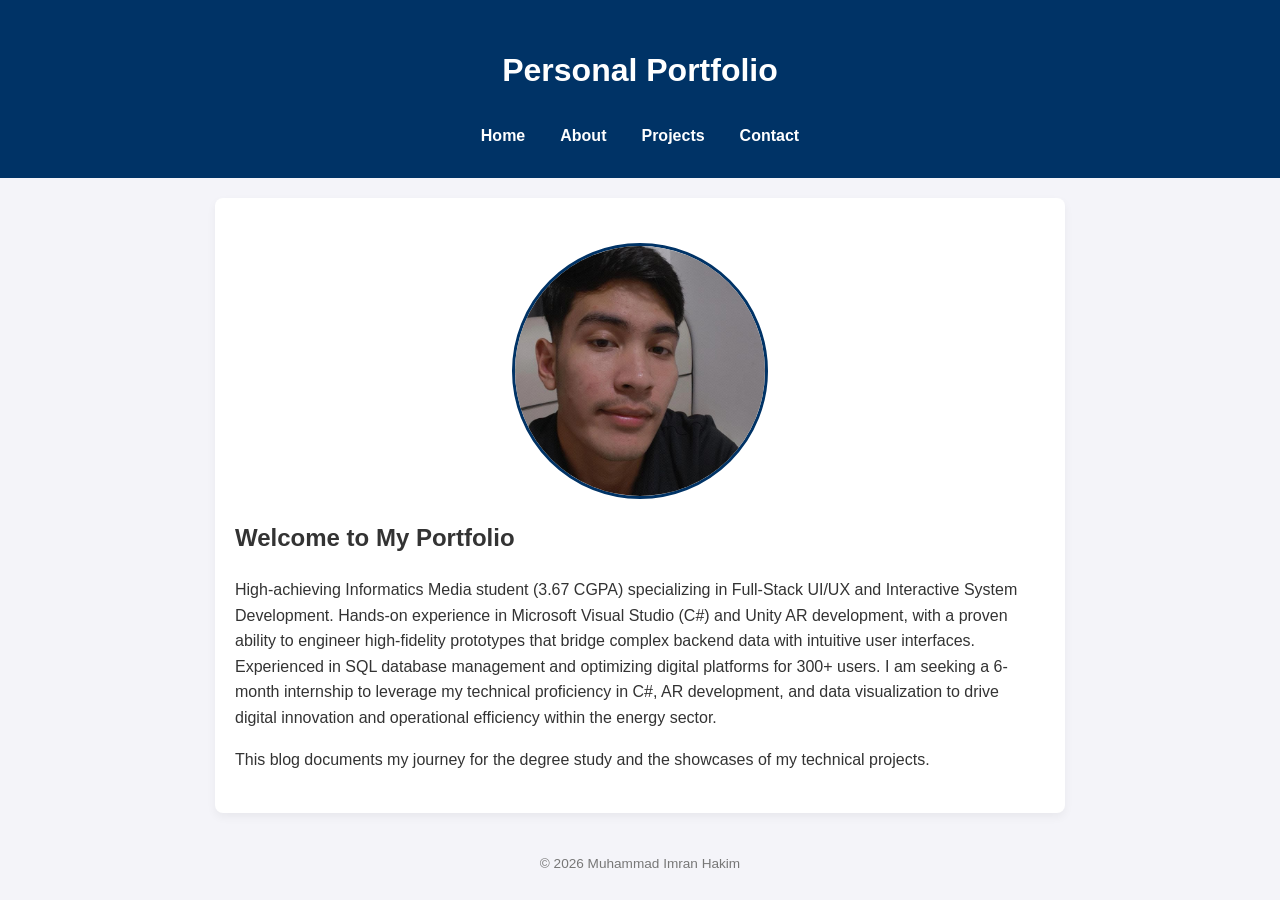
<file: index.html>
<!DOCTYPE html>
<html lang="en">
<head>
    <meta charset="UTF-8">
    <meta name="viewport" content="width=device-width, initial-scale=1.0">
    <title>Imran Hakim | Home</title>
    <link rel="stylesheet" href="style.css">
</head>
<body>
    <header>
        <h1>Personal Portfolio</h1>
        <nav>
            <a href="index.html">Home</a>
            <a href="about.html">About</a>
            <a href="blog.html">Projects</a>
            <a href="contact.html">Contact</a>
        </nav>
    </header>
    <main>
        <img src="Images/pfp.jpeg" alt="Muhammad Imran Hakim" class="profile-pic">
        <h2>Welcome to My Portfolio</h2>
        <p>High-achieving Informatics Media student (3.67 CGPA) specializing in Full-Stack UI/UX and Interactive System Development. Hands-on experience in Microsoft Visual Studio (C#) and Unity AR development, with a proven ability to engineer high-fidelity prototypes that bridge complex backend data with intuitive user interfaces. Experienced in SQL database management and optimizing digital platforms for 300+ users. I am seeking a 6-month internship to leverage my technical proficiency in C#, AR development, and data visualization to drive digital innovation and operational efficiency within the energy sector.</p>
        <p>This blog documents my journey for the degree study and the showcases of my technical projects.</p>
    </main>
    <footer>© 2026 Muhammad Imran Hakim</footer>
</body>
</html>
</file>
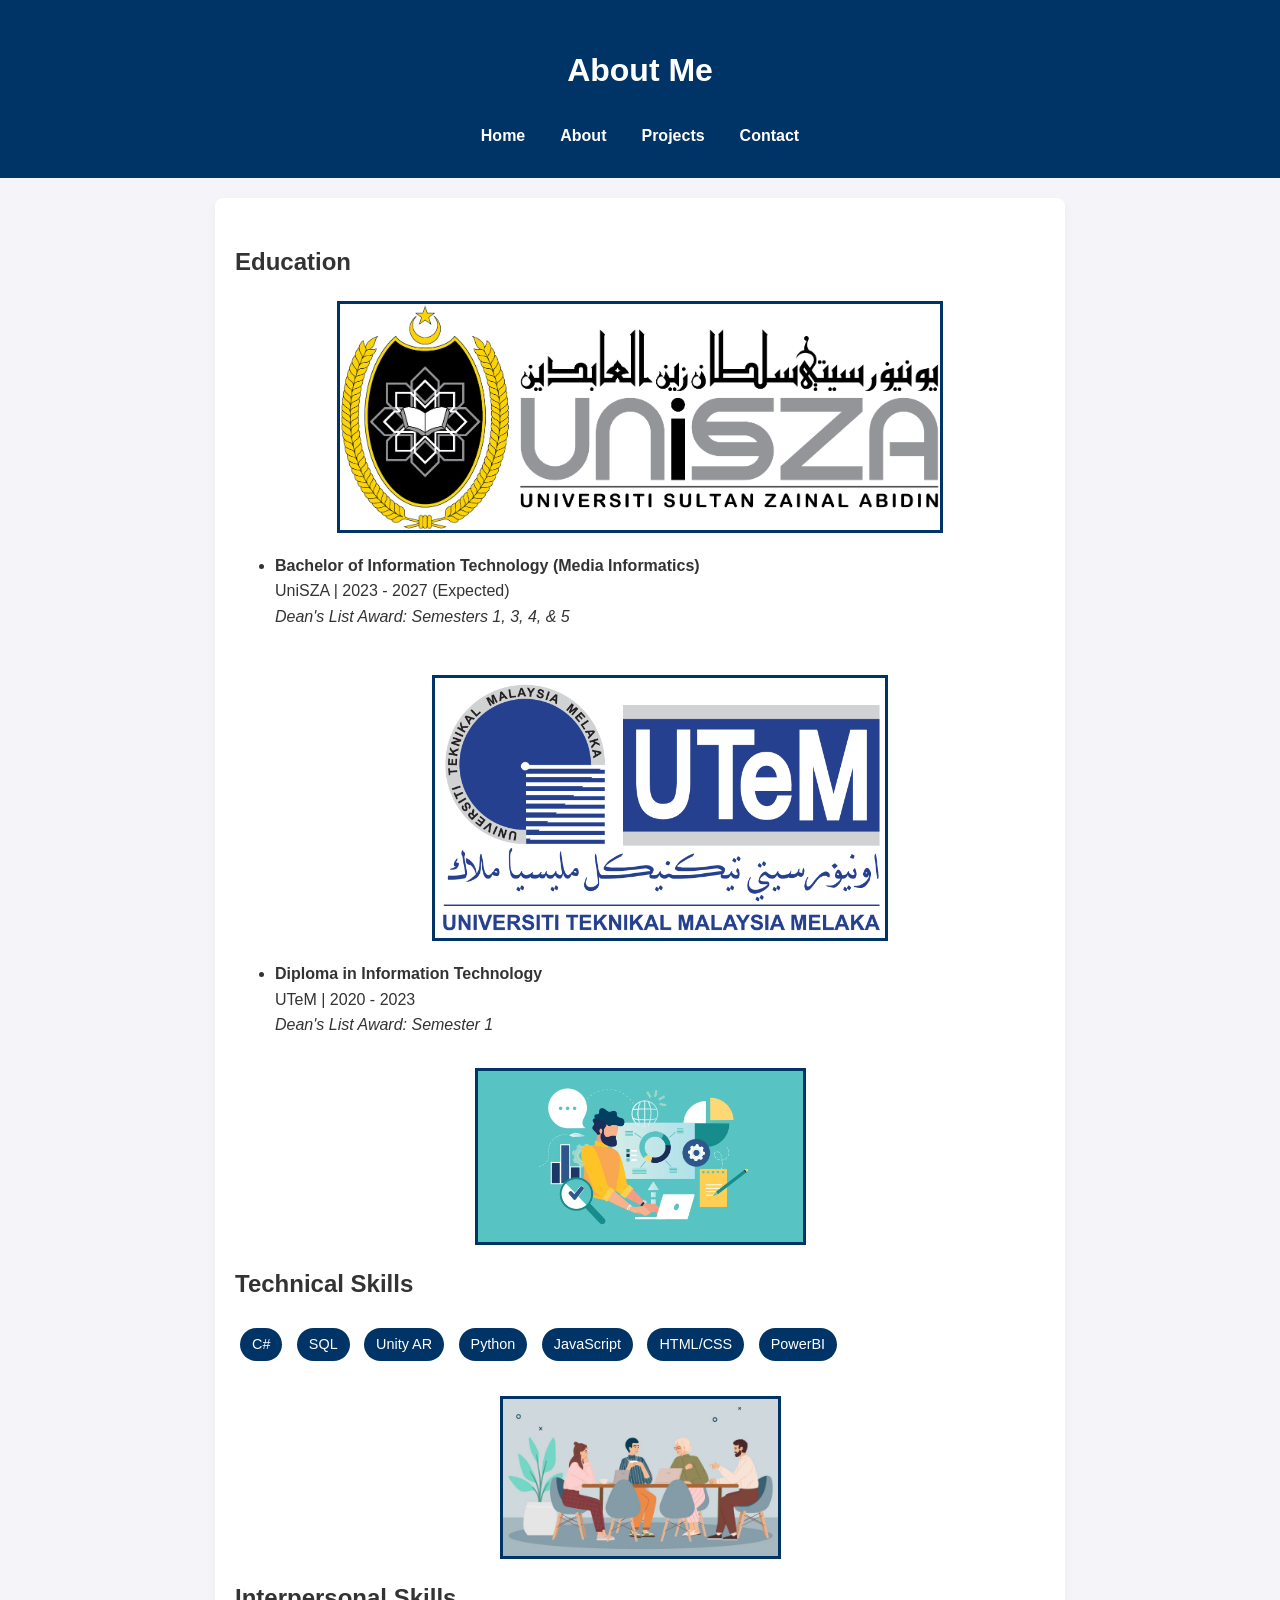
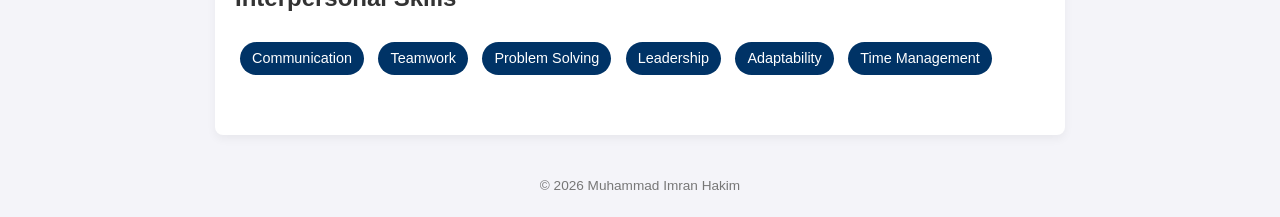
<file: about.html>
<!DOCTYPE html>
<html lang="en">
<head>
    <meta charset="UTF-8">
    <meta name="viewport" content="width=device-width, initial-scale=1.0">
    <title>About Me | Imran Hakim</title>
    <link rel="stylesheet" href="style.css">
</head>
<body>
    <header>
        <h1>About Me</h1>
        <nav>
            <a href="index.html">Home</a>
            <a href="about.html">About</a>
            <a href="blog.html">Projects</a>
            <a href="contact.html">Contact</a>
        </nav>
    </header>
    <main>
        <section class="education">
            <h2>Education</h2>
            <img src="Images/logo unisza.png" alt="logo university" class="university-logo-unisza">
            <ul>
                <li>
                    <strong>Bachelor of Information Technology (Media Informatics)</strong><br>
                    UniSZA | 2023 - 2027 (Expected) <br>
                    <em>Dean's List Award: Semesters 1, 3, 4, & 5</em>
                </li>
                <br>
                <img src="Images/logo utem.png" alt="logo university" class="university-logo-utem">
                <li>
                    <strong>Diploma in Information Technology</strong><br>
                    UTeM | 2020 - 2023 <br>
                    <em>Dean's List Award: Semester 1</em>
                </li>
            </ul>
        </section>

        <section class="skills">
            <img src="Images/technical skill.png" alt="skill pic" class="techskill-pic">
            <h2>Technical Skills</h2>
            <div class="skill-tags">
                <span>C#</span> <span>SQL</span> <span>Unity AR</span> <span>Python</span> 
                <span>JavaScript</span> <span>HTML/CSS</span> <span>PowerBI</span>
            </div>
        </section>
        <section class="skills">
            <img src="Images/interpersonal skill.jpg" alt="skill pic" class="softskill-pic">
            <h2>Interpersonal Skills</h2>
            <div class="skill-tags">
                <span>Communication</span> <span>Teamwork</span> <span>Problem Solving</span> <span>Leadership</span> <span>Adaptability</span> <span>Time Management</span>
            </div>
        </section>
    </main>
    <footer>© 2026 Muhammad Imran Hakim</footer>
</body>
</html>
</file>
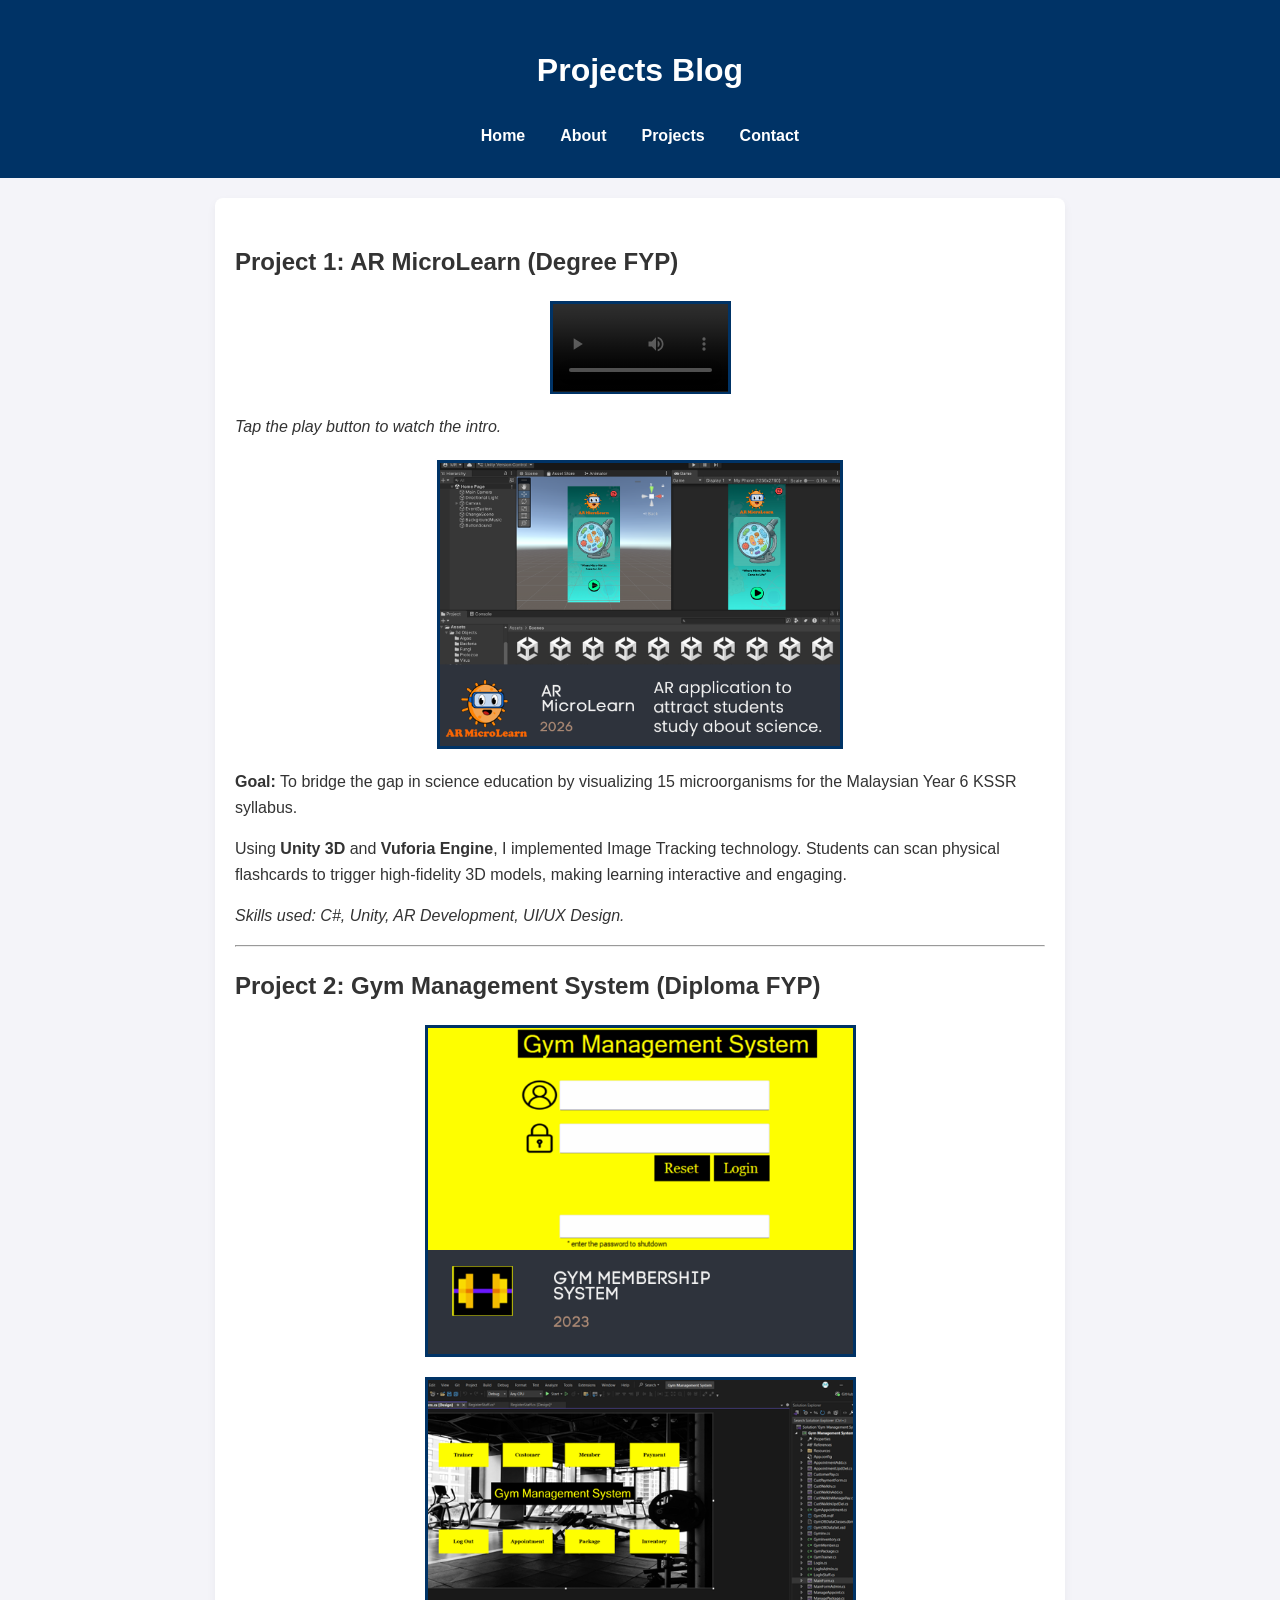
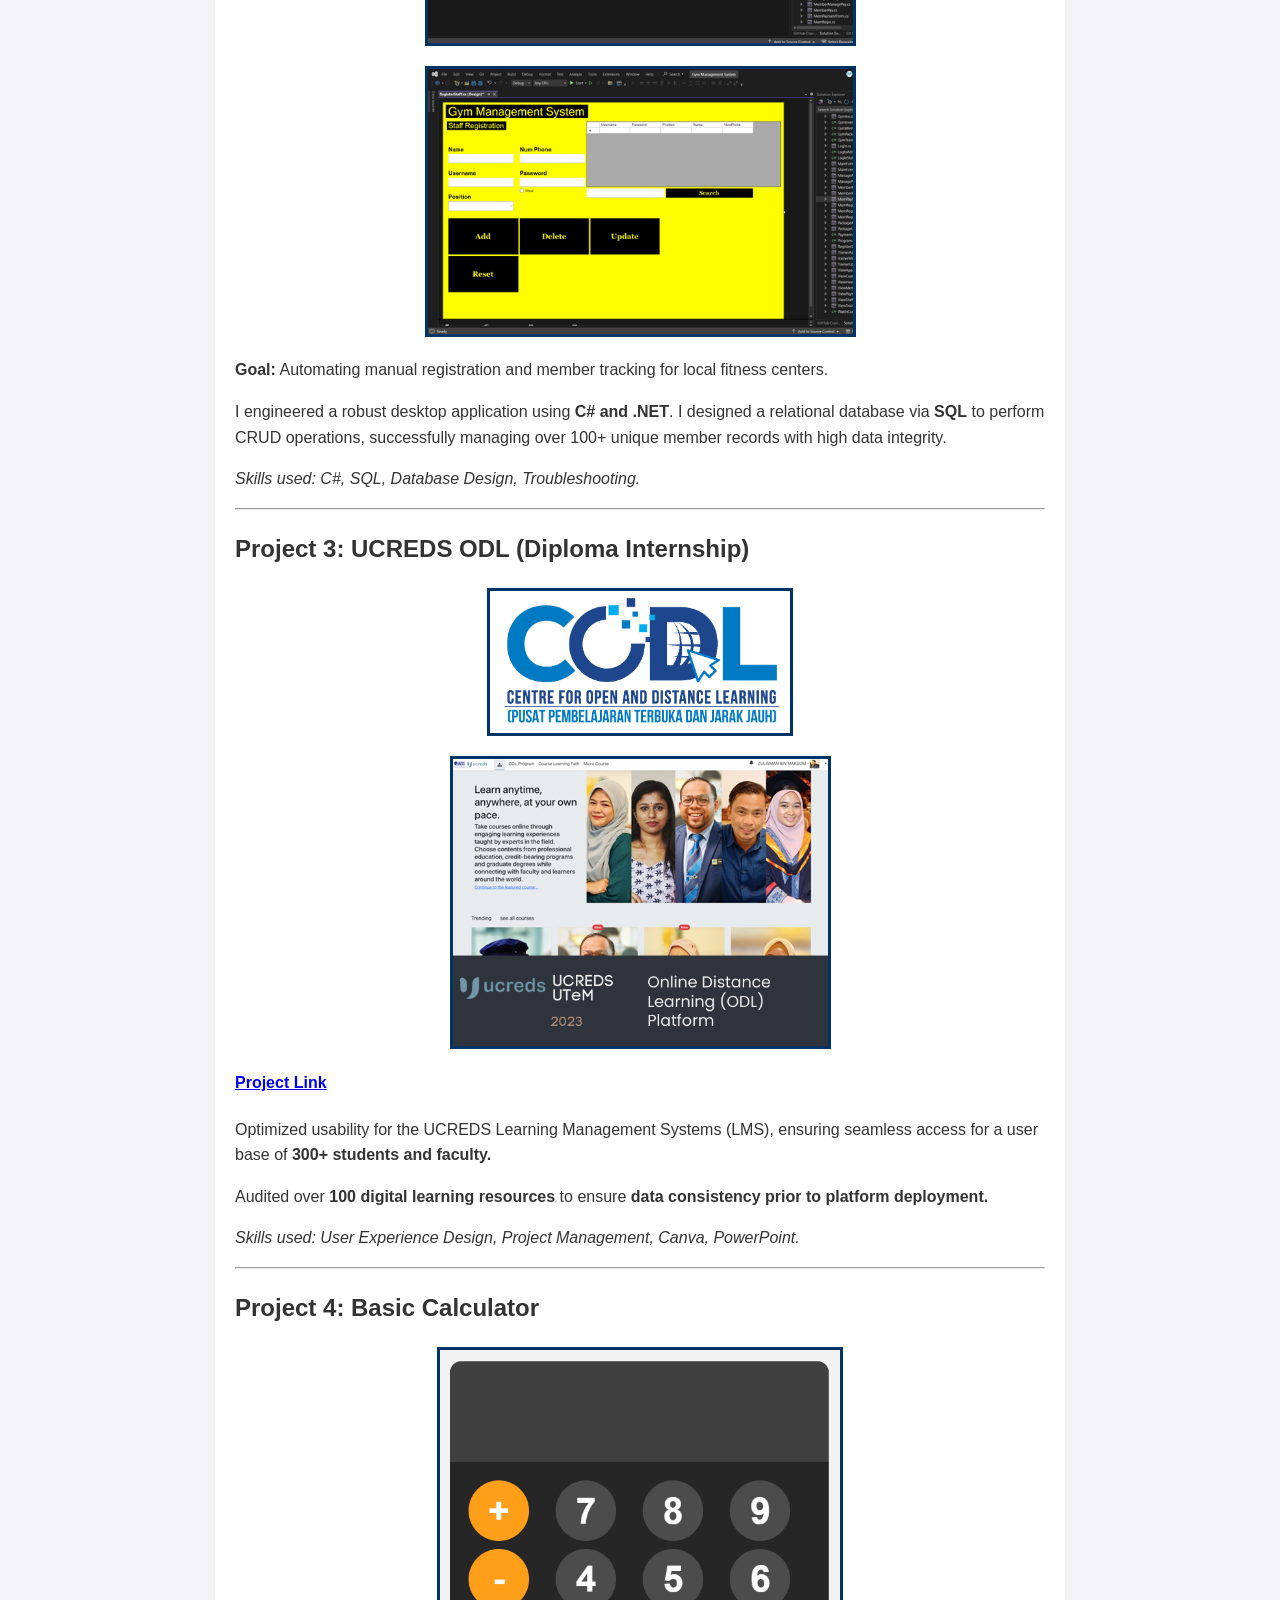
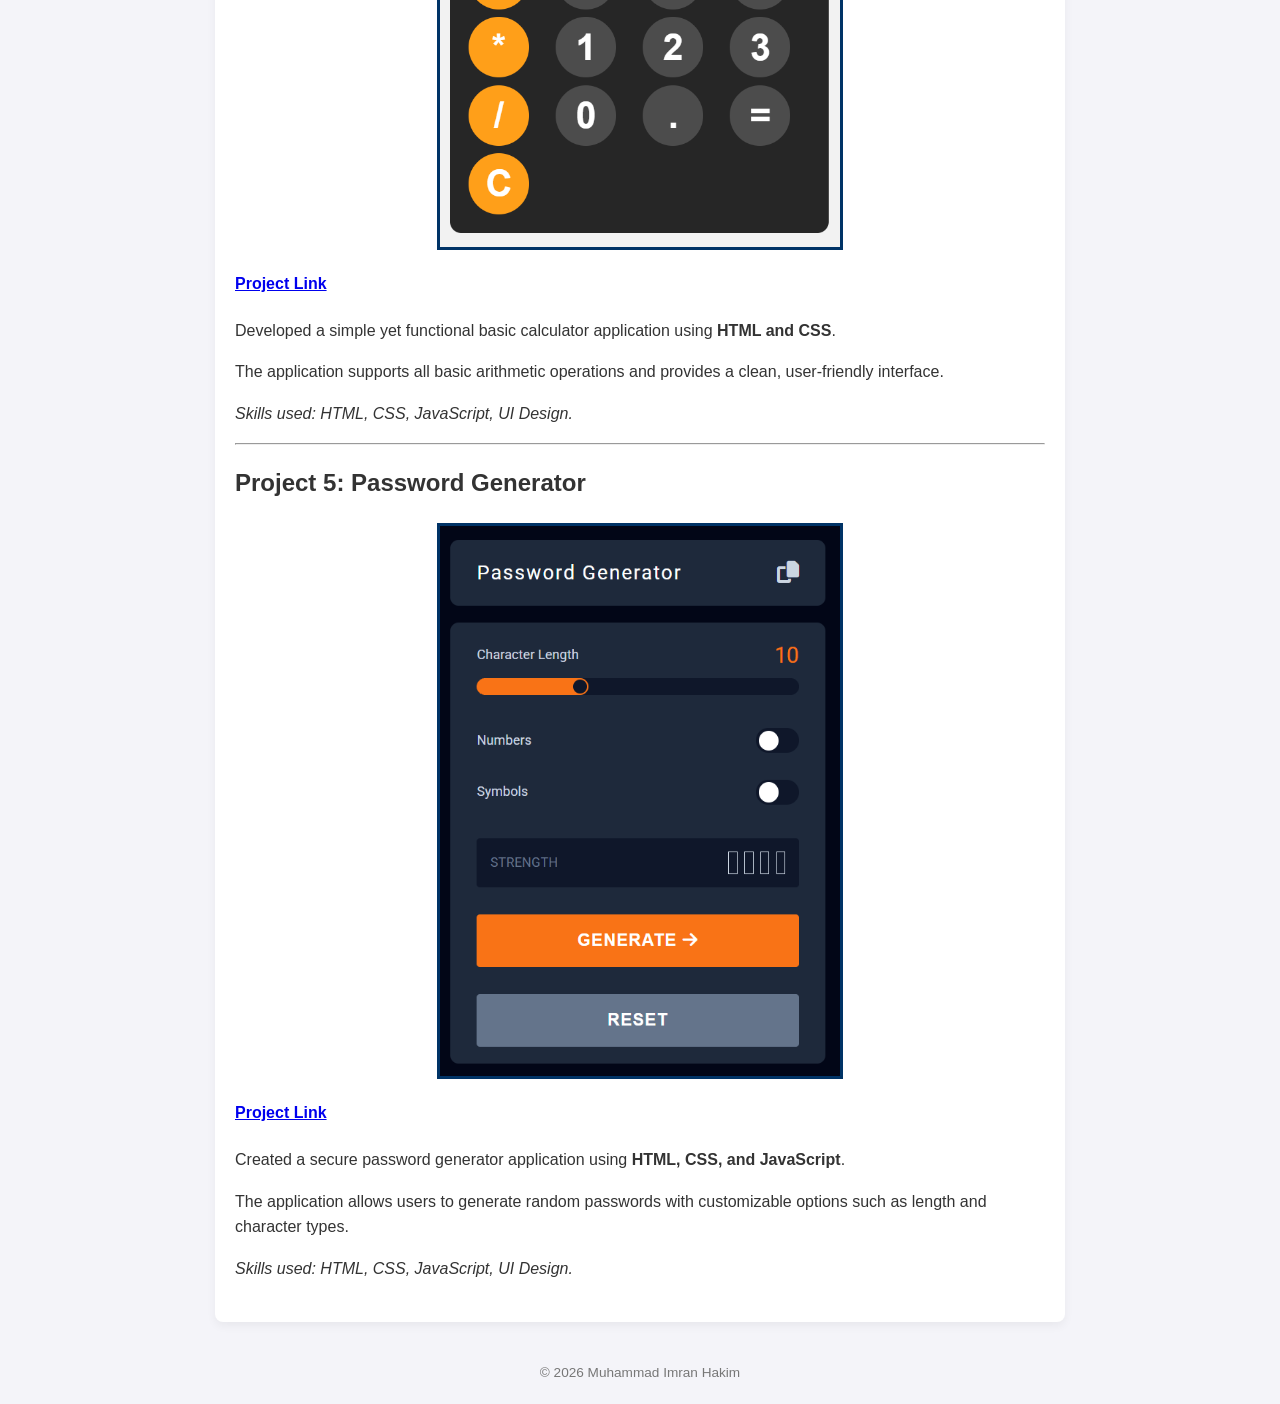
<file: blog.html>
<!DOCTYPE html>
<html lang="en">
<head>
    <meta charset="UTF-8">
    <meta name="viewport" content="width=device-width, initial-scale=1.0">
    <title>Projects Blog | Imran Hakim</title>
    <link rel="stylesheet" href="style.css">
</head>
<body>
    <header>
        <h1>Projects Blog</h1>
        <nav>
            <a href="index.html">Home</a>
            <a href="about.html">About</a>
            <a href="blog.html">Projects</a>
            <a href="contact.html">Contact</a>
        </nav>
    </header>
    <main>
        <article class="blog-post">
            <h2>Project 1: AR MicroLearn (Degree FYP)</h2>
            <video controls class="ARMicroLearn-video">
                <source src="Videos/Intro AR MicroLearn.mp4" type="video/mp4">
            </video>
            <p></p><em>Tap the play button to watch the intro.</em></p>
            <img src="Images/ar ss.png" alt="AR MicroLearn screenshot" class="ARMicroLearn-ss">
            <p><strong>Goal:</strong> To bridge the gap in science education by visualizing 15 microorganisms for the Malaysian Year 6 KSSR syllabus.</p>
            <p>Using <strong>Unity 3D</strong> and <strong>Vuforia Engine</strong>, I implemented Image Tracking technology. Students can scan physical flashcards to trigger high-fidelity 3D models, making learning interactive and engaging.</p>
            <p><em>Skills used: C#, Unity, AR Development, UI/UX Design.</em></p>
        </article>

        <hr>

        <article class="blog-post">
            <h2>Project 2: Gym Management System (Diploma FYP)</h2>
            <img src="Images/gym system ss.png" alt="Gym Management System screenshot" class="gym-ss">
            <img src="Images/gym system ss 2.png" alt="Gym Management System screenshot" class="gym-ss">
            <img src="Images/gym system ss 3.png" alt="Gym Management System screenshot" class="gym-ss">
            <p><strong>Goal:</strong> Automating manual registration and member tracking for local fitness centers.</p>
            <p>I engineered a robust desktop application using <strong>C# and .NET</strong>. I designed a relational database via <strong>SQL</strong> to perform CRUD operations, successfully managing over 100+ unique member records with high data integrity.</p>
            <p><em>Skills used: C#, SQL, Database Design, Troubleshooting.</em></p>
        </article>

        <hr>

        <article class="blog-post">
            <h2>Project 3: UCREDS ODL (Diploma Internship)</h2>
            <img src="Images/logo codl.png" alt="ucreds logo" class="ucreds-logo">
            <img src="Images/ucreds ss.png" alt="ucreds ss" class="ucreds-ss">
            <h4><a href="https://ucreds.utem.edu.my/" target="_blank">Project Link</a></h4>
            <p>Optimized usability for the UCREDS Learning Management Systems (LMS), ensuring seamless access for a user base of <strong>300+ students and faculty.</strong></p>
            <p>Audited over <strong>100 digital learning resources</strong> to ensure <strong>data consistency prior to platform deployment.</strong></p>
            <p><em>Skills used: User Experience Design, Project Management, Canva, PowerPoint.</em></p>
        </article>

        <hr>

        <article class="blog-post">
            <h2>Project 4: Basic Calculator</h2>
            <img src="Images/basic calc.png" alt="calculator screenshot" class="calculator-ss">
            <h4><a href="https://imranhakim02.github.io/Basic-Calculator/" target="_blank">Project Link</a></h4>
            <p>Developed a simple yet functional basic calculator application using <strong>HTML and CSS</strong>.</p>
            <p>The application supports all basic arithmetic operations and provides a clean, user-friendly interface.</p>
            <p><em>Skills used: HTML, CSS, JavaScript, UI Design.</em></p>
        </article>

        <hr>

        <article class="blog-post">
            <h2>Project 5: Password Generator</h2>
            <img src="Images/password generator.png" alt="password generator screenshot" class="password-generator-ss">
            <h4><a href="https://imranhakim02.github.io/Password-Generator/" target="_blank">Project Link</a></h4>
            <p>Created a secure password generator application using <strong>HTML, CSS, and JavaScript</strong>.</p>
            <p>The application allows users to generate random passwords with customizable options such as length and character types.</p>
            <p><em>Skills used: HTML, CSS, JavaScript, UI Design.</em></p>
        </article>
    </main>
    <footer>© 2026 Muhammad Imran Hakim</footer>
</body>
</html>
</file>
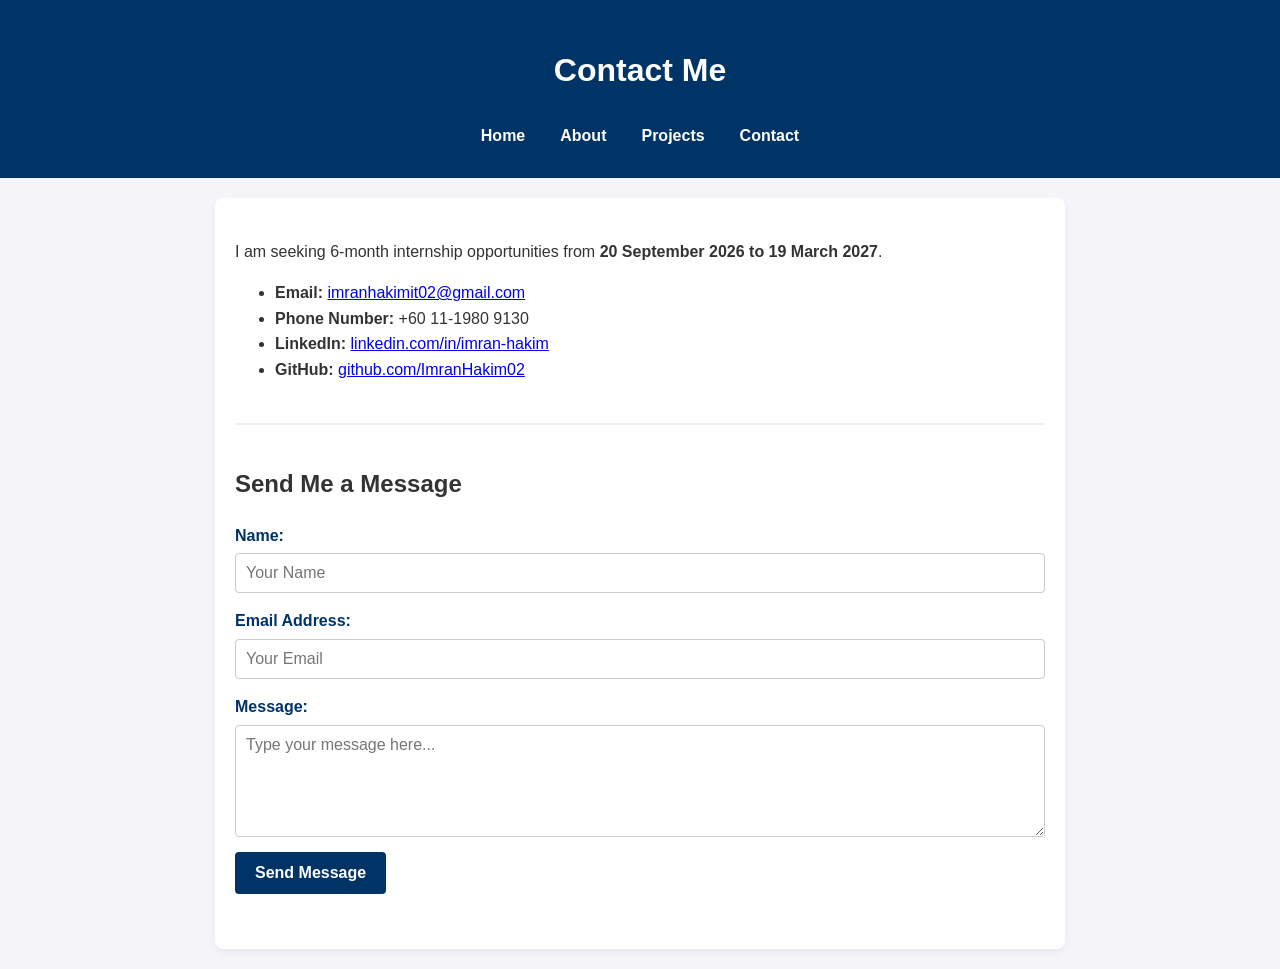
<file: contact.html>
<!DOCTYPE html>
<html lang="en">
<head>
    <meta charset="UTF-8">
    <meta name="viewport" content="width=device-width, initial-scale=1.0">
    <title>Contact Me | Imran Hakim</title>
    <link rel="stylesheet" href="style.css">
</head>
<body>
    <header>
        <h1>Contact Me</h1>
        <nav>
            <a href="index.html">Home</a>
            <a href="about.html">About</a>
            <a href="blog.html">Projects</a>
            <a href="contact.html">Contact</a>
        </nav>
    </header>
    <main>
        <section class="contact-info">
            <p>I am seeking 6-month internship opportunities from <strong>20 September 2026 to 19 March 2027</strong>.</p>
            <ul>
                <li><strong>Email:</strong> <a href="mailto:imranhakimit02@gmail.com">imranhakimit02@gmail.com</a></li>
                <li><strong>Phone Number:</strong> +60 11-1980 9130</li>
                <li><strong>LinkedIn:</strong> <a href="https://www.linkedin.com/in/imran-hakim-0b195a366" target="_blank">linkedin.com/in/imran-hakim</a></li>
                <li><strong>GitHub:</strong> <a href="https://github.com/ImranHakim02" target="_blank">github.com/ImranHakim02</a></li>
            </ul>
        </section>

        <section class="contact-form-section">
            <h2>Send Me a Message</h2>
            <form action="https://formsubmit.co/imranhakimit02@gmail.com" method="POST" enctype="text/plain" class="contact-form">
    
    <div class="form-group">
        <label for="name">Name:</label>
        <input type="text" id="name" name="name" placeholder="Your Name" required>
    </div>

    <div class="form-group">
        <label for="email">Email Address:</label>
        <input type="email" id="email" name="email" placeholder="Your Email" required>
    </div>

    <div class="form-group">
        <label for="message">Message:</label>
        <textarea id="message" name="message" rows="5" placeholder="Type your message here..." required></textarea>
    </div>

    <button type="submit" class="submit-btn">Send Message</button>
</form>
        </section>
    </main>
</file>
<file: style.css>
/* ==========================================================================
   1. GLOBAL & DESIGN SYSTEM STYLES
   ========================================================================== */
body {
    font-family: 'Segoe UI', Tahoma, Geneva, Verdana, sans-serif;
    line-height: 1.6;
    margin: 0;
    padding: 0;
    color: #333;
    background-color: #f4f4f9;
}

header {
    background: #003366; /* UniSZA Blue */
    color: #fff;
    padding: 1.5rem 1rem;
    text-align: center;
    width: 100%;
    box-sizing: border-box;
}

nav {
    margin-top: 15px;
    display: flex;
    justify-content: center;
    gap: 15px;
}

nav a {
    color: #fff;
    text-decoration: none;
    font-weight: bold;
    padding: 5px 10px;
    display: inline-block;
}

main {
    width: 90%; /* Leaves safety margins on mobile screens */
    max-width: 850px; 
    margin: 20px auto; /* Centers the content block perfectly */
    padding: 25px 20px;
    background: #fff;
    box-shadow: 0 4px 10px rgba(0,0,0,0.05);
    border-radius: 8px;
    box-sizing: border-box; /* Forces padding to stay inside constraints */
}

footer {
    text-align: center;
    padding: 20px;
    font-size: 0.85rem;
    color: #777;
}

section {
    margin-bottom: 30px;
}

/* ==========================================================================
   2. IMAGE & MEDIA RESPONSIVENESS (Fluid Grid Protection)
   ========================================================================== */
img, video {
    max-width: 100%;
    height: auto;
    display: block;
    margin: 0 auto;
}

.profile-pic {
    width: 250px;       
    height: 250px;
    border-radius: 50%; 
    object-fit: cover;  
    margin: 20px auto;  
    border: 3px solid #003366;
}

.university-logo-unisza {
    width: 100%;
    max-width: 600px;       
    margin: 20px auto;  
    border: 3px solid #003366;
}

.university-logo-utem {
    width: 100%;
    max-width: 450px;       
    object-fit: contain;
    margin: 20px auto;  
    border: 3px solid #003366;
}

.techskill-pic { width: 100%; max-width: 325px; object-fit: contain; margin: 20px auto; border: 3px solid #003366; }
.softskill-pic { width: 100%; max-width: 275px; object-fit: contain; margin: 20px auto; border: 3px solid #003366; }
.ucreds-logo    { width: 100%; max-width: 300px; object-fit: contain; margin: 20px auto; border: 3px solid #003366; }
.ucreds-ss      { width: 100%; max-width: 375px; object-fit: contain; margin: 20px auto; border: 3px solid #003366; }
.ARMicroLearn-ss{ width: 100%; max-width: 400px; object-fit: contain; margin: 20px auto; border: 3px solid #003366; }
.gym-ss         { width: 100%; max-width: 425px; object-fit: contain; margin: 20px auto; border: 3px solid #003366; }
.calculator-ss  { width: 100%; max-width: 400px; object-fit: contain; margin: 20px auto; border: 3px solid #003366; }
.password-generator-ss { width: 100%; max-width: 400px; object-fit: contain; margin: 20px auto; border: 3px solid #003366; }

.ARMicroLearn-video {
    width: 100%;
    max-width: 175px;
    margin: 20px auto;
    border: 3px solid #003366;
}

/* ==========================================================================
   3. COMPONENTS
   ========================================================================== */
.post-preview {
    border-bottom: 1px solid #ddd;
    padding: 15px 0;
}

.skill-tags span {
    display: inline-block;
    background-color: #003366;
    color: white;
    padding: 5px 12px;
    margin: 5px;
    border-radius: 20px;
    font-size: 0.9rem;
}

/* Contact Form Framework */
.contact-form-section {
    margin-top: 40px;
    padding-top: 20px;
    border-top: 2px solid #eee;
}

.contact-form {
    display: flex;
    flex-direction: column;
    gap: 15px;
}

.form-group {
    display: flex;
    flex-direction: column;
    gap: 5px;
}

.form-group label {
    font-weight: bold;
    color: #003366;
}

.form-group input, 
.form-group textarea {
    width: 100%;
    padding: 10px;
    border: 1px solid #ccc;
    border-radius: 4px;
    font-size: 1rem;
    font-family: inherit;
    box-sizing: border-box;
}

.form-group input:focus, 
.form-group textarea:focus {
    border-color: #003366;
    outline: none;
    box-shadow: 0 0 5px rgba(0, 51, 102, 0.2);
}

.submit-btn {
    background-color: #003366;
    color: white;
    padding: 12px 20px;
    border: none;
    border-radius: 4px;
    font-size: 1rem;
    font-weight: bold;
    cursor: pointer;
    transition: background 0.3s ease;
    align-self: flex-start;
}

.submit-btn:hover {
    background-color: #002244;
}

/* ==========================================================================
   4. MEDIA QUERIES (Responsive Layout Adjustments)
   ========================================================================== */

/* Tablet Viewports */
@media (max-width: 768px) {
    main {
        width: 95%;
        margin: 10px auto;
        padding: 20px;
    }
}

/* Mobile Phone Viewports */
@media (max-width: 600px) {
    nav {
        flex-direction: column;
        gap: 8px;
        align-items: center;
    }

    nav a {
        width: 90%;
        max-width: 280px;
        background: rgba(255, 255, 255, 0.1);
        padding: 10px;
        border-radius: 4px;
        text-align: center;
        margin: 0;
    }

    header h1 {
        font-size: 1.6rem;
    }

    main {
        width: 92%;
        padding: 15px;
    }

    .submit-btn {
        width: 100%;
        text-align: center;
    }
}
</file>
